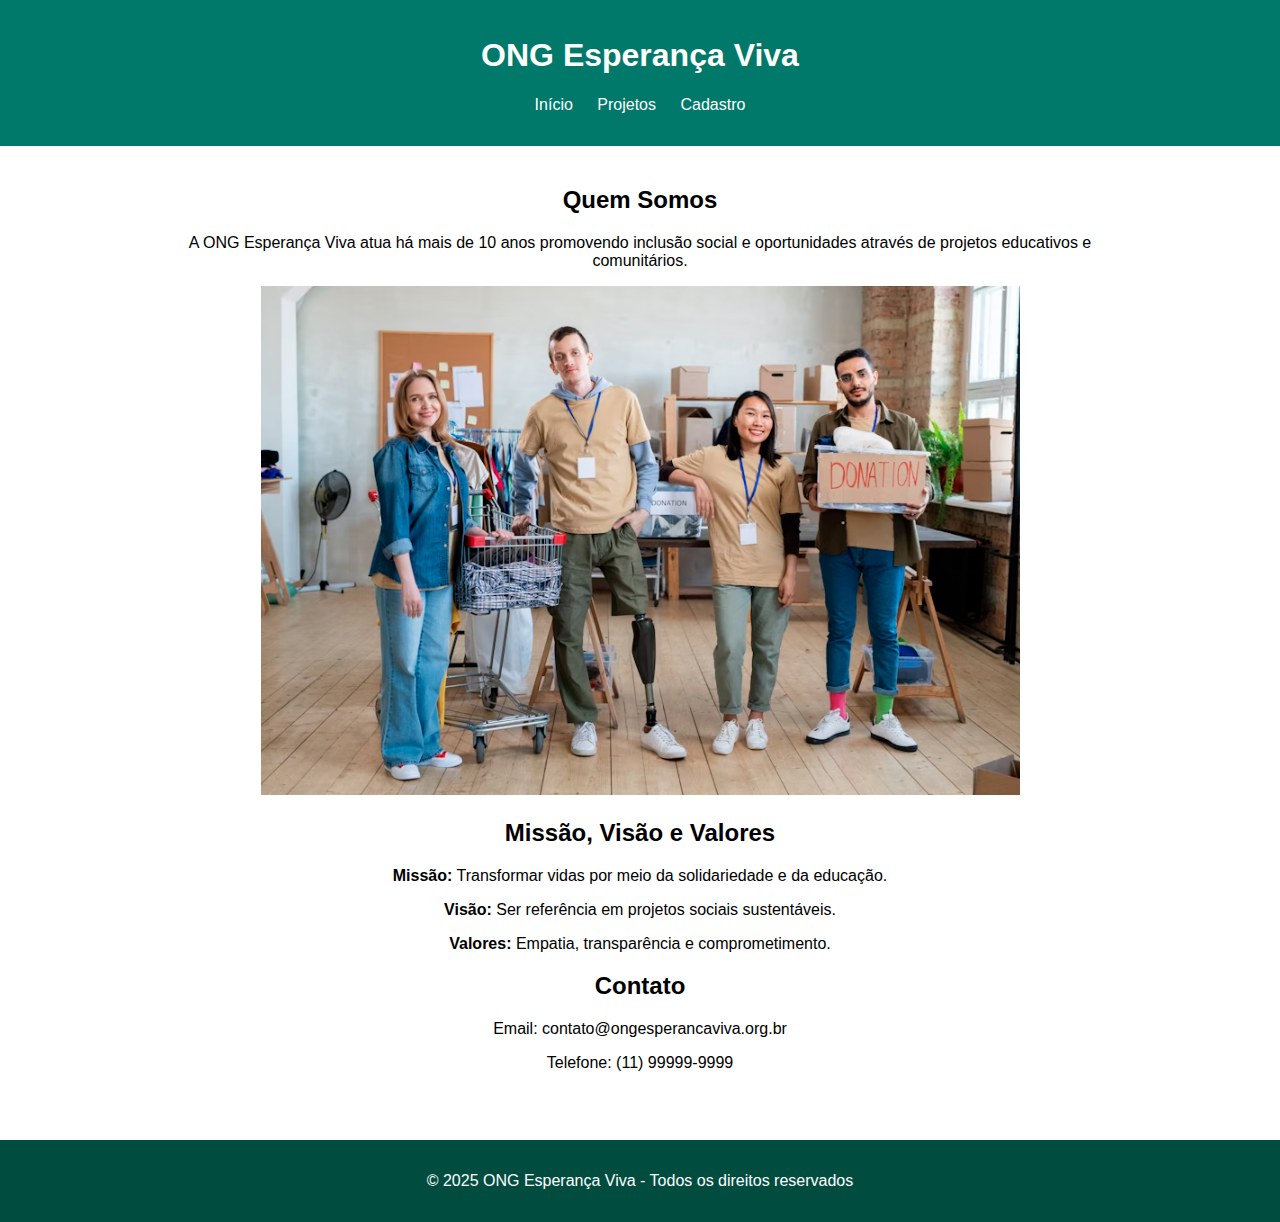
<file: index.html>
<!DOCTYPE html>
<html lang="pt-BR">
<head>
    <meta charset="UTF-8">
    <meta name="viewport" content="width=device-width, initial-scale=1.0">
    <title>ONG Esperança Viva</title>
    <link rel="stylesheet" href="css/style.css">
</head>
<body>
    <header>
        <h1>ONG Esperança Viva</h1>
        <nav>
            <ul>
                <li><a href="index.html">Início</a></li>
                <li><a href="projetos.html">Projetos</a></li>
                <li><a href="cadastro.html">Cadastro</a></li>
            </ul>
        </nav>
    </header>
    <main>
        <section>
            <h2>Quem Somos</h2>
            <p>A ONG Esperança Viva atua há mais de 10 anos promovendo inclusão social e oportunidades através de projetos educativos e comunitários.</p>
            <img src="img/ong-equipe.png" alt="Equipe da ONG em ação">
        </section>
        <section>
            <h2>Missão, Visão e Valores</h2>
            <p><strong>Missão:</strong> Transformar vidas por meio da solidariedade e da educação.</p>
            <p><strong>Visão:</strong> Ser referência em projetos sociais sustentáveis.</p>
            <p><strong>Valores:</strong> Empatia, transparência e comprometimento.</p>
        </section>
        <section>
            <h2>Contato</h2>
            <p>Email: contato@ongesperancaviva.org.br</p>
            <p>Telefone: (11) 99999-9999</p>
        </section>
    </main>
    <footer>
        <p>&copy; 2025 ONG Esperança Viva - Todos os direitos reservados</p>
    </footer>
</body>
</html>
</file>
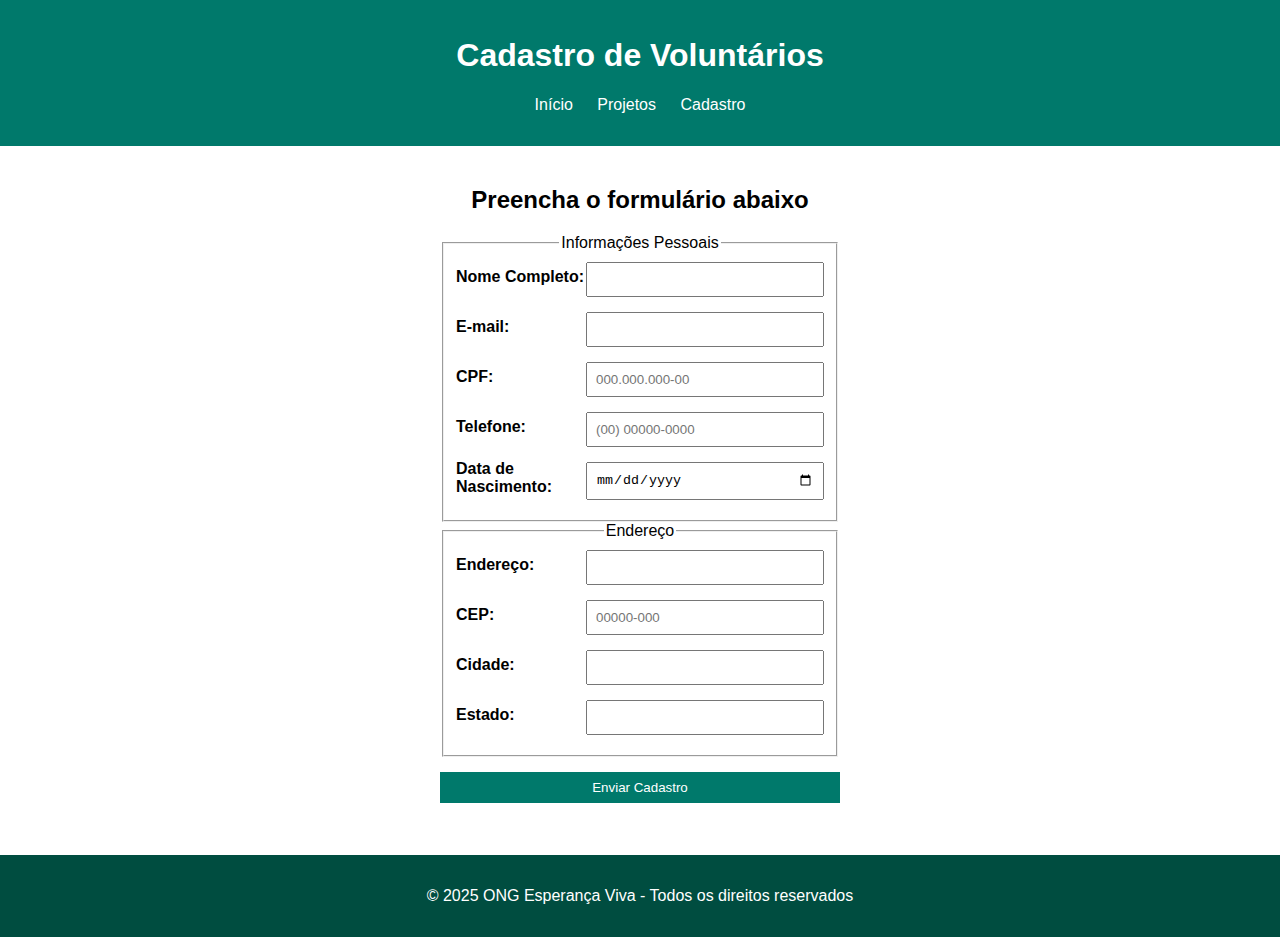
<file: cadastro.html>
<!DOCTYPE html>
<html lang="pt-BR">
<head>
    <meta charset="UTF-8">
    <meta name="viewport" content="width=device-width, initial-scale=1.0">
    <title>Cadastro - ONG Esperança Viva</title>
    <link rel="stylesheet" href="css/style.css">
</head>
<body>
    <header>
        <h1>Cadastro de Voluntários</h1>
        <nav>
            <ul>
                <li><a href="index.html">Início</a></li>
                <li><a href="projetos.html">Projetos</a></li>
                <li><a href="cadastro.html">Cadastro</a></li>
            </ul>
        </nav>
    </header>
    <main>
        <section>
            <h2>Preencha o formulário abaixo</h2>
            <form>
                <fieldset>
                    <legend>Informações Pessoais</legend>
                    
                    <div class="linha">
                    <label for="nome">Nome Completo:</label>
                    <input type="text" id="nome" name="nome" required>
                    </div>

                    <div class="linha">
                    <label for="email">E-mail:</label>
                    <input type="email" id="email" name="email" required>
                    </div>

                    <div class="linha">
                    <label for="cpf">CPF:</label>
                    <input type="text" id="cpf" name="cpf" pattern="\d{3}\.\d{3}\.\d{3}-\d{2}" placeholder="000.000.000-00" required>
                    </div>

                    <div class="linha">
                    <label for="telefone">Telefone:</label>
                    <input type="tel" id="telefone" name="telefone" pattern="\(\d{2}\) \d{5}-\d{4}" placeholder="(00) 00000-0000" required>
                    </div>

                    <div class="linha">
                    <label for="nascimento">Data de Nascimento:</label>
                    <input type="date" id="nascimento" name="nascimento" required>
                    </div>
                    
                </fieldset>

                <fieldset>
                    <legend>Endereço</legend>

                    <div class="linha">
                    <label for="endereco">Endereço:</label>
                    <input type="text" id="endereco" name="endereco" required>
                    </div>

                    <div class="linha">
                    <label for="cep">CEP:</label>
                    <input type="text" id="cep" name="cep" pattern="\d{5}-\d{3}" placeholder="00000-000" required>
                    </div>

                    <div class="linha">
                    <label for="cidade">Cidade:</label>
                    <input type="text" id="cidade" name="cidade" required>
                    </div>
                    

                   <div class="linha">
                    <label for="estado">Estado:</label>
                    <input type="text" id="estado" name="estado" required>
                   </div>
                </fieldset>

                <button type="submit">Enviar Cadastro</button>
            </form>
        </section>
    </main>
    <footer>
        <p>&copy; 2025 ONG Esperança Viva - Todos os direitos reservados</p>
    </footer>
</body>
</html>
</file>
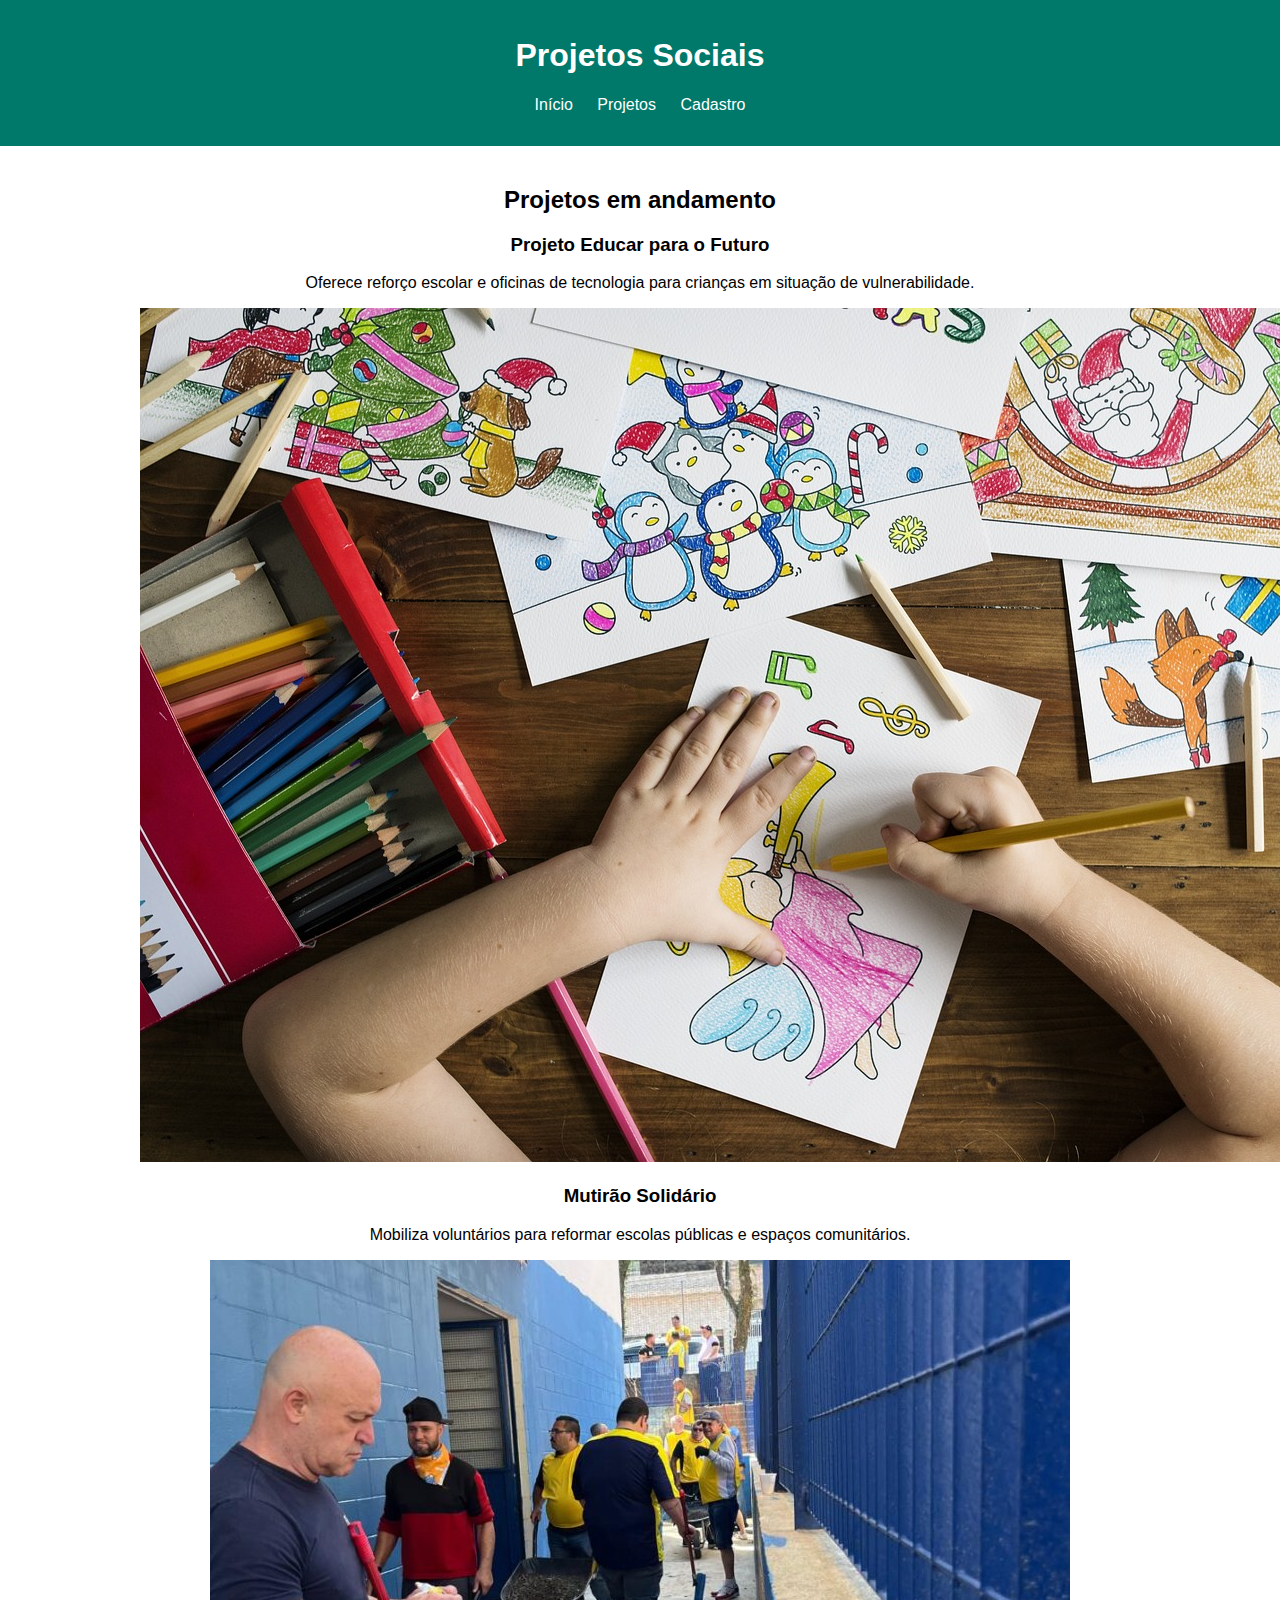
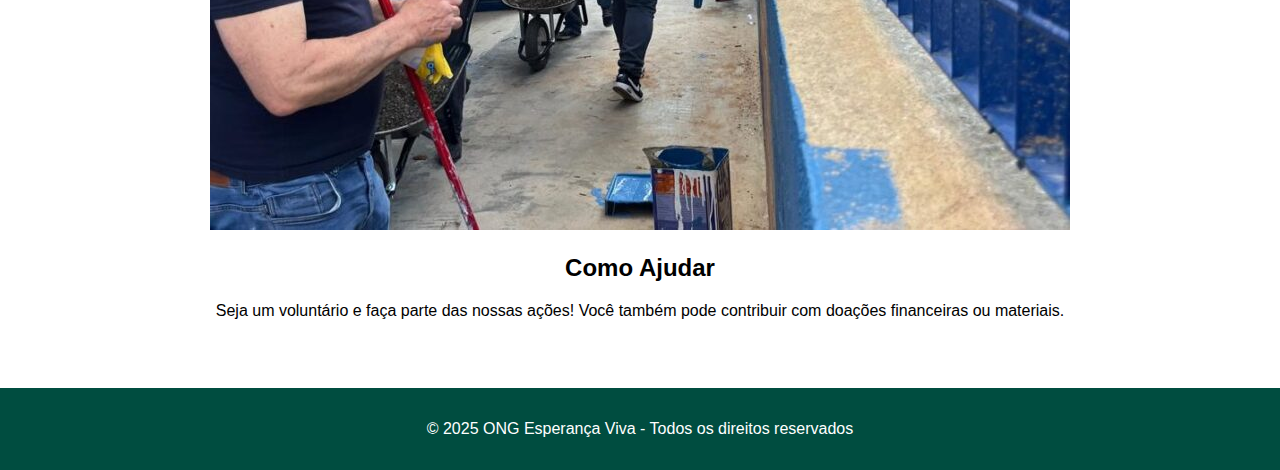
<file: projetos.html>
<!DOCTYPE html>
<html lang="pt-BR">
<head>
    <meta charset="UTF-8">
    <meta name="viewport" content="width=device-width, initial-scale=1.0">
    <title>Projetos - ONG Esperança Viva</title>
    <link rel="stylesheet" href="css/style.css">
</head>
<body>
    <header>
        <h1>Projetos Sociais</h1>
        <nav>
            <ul>
                <li><a href="index.html">Início</a></li>
                <li><a href="projetos.html">Projetos</a></li>
                <li><a href="cadastro.html">Cadastro</a></li>
            </ul>
        </nav>
    </header>
    <main>
        <section>
            <h2>Projetos em andamento</h2>
            <article>
                <h3>Projeto Educar para o Futuro</h3>
                <p>Oferece reforço escolar e oficinas de tecnologia para crianças em situação de vulnerabilidade.</p>
                <img src="img/projeto-educar.jpg" alt="Crianças em sala de aula aprendendo informática">
            </article>
            <article>
                <h3>Mutirão Solidário</h3>
                <p>Mobiliza voluntários para reformar escolas públicas e espaços comunitários.</p>
                <img src="img/mutirao-solidario.jpeg" alt="Voluntários pintando uma escola">
            </article>
        </section>
        <section>
            <h2>Como Ajudar</h2>
            <p>Seja um voluntário e faça parte das nossas ações! Você também pode contribuir com doações financeiras ou materiais.</p>
        </section>
    </main>
    <footer>
        <p>&copy; 2025 ONG Esperança Viva - Todos os direitos reservados</p>
    </footer>
</body>
</html>
</file>
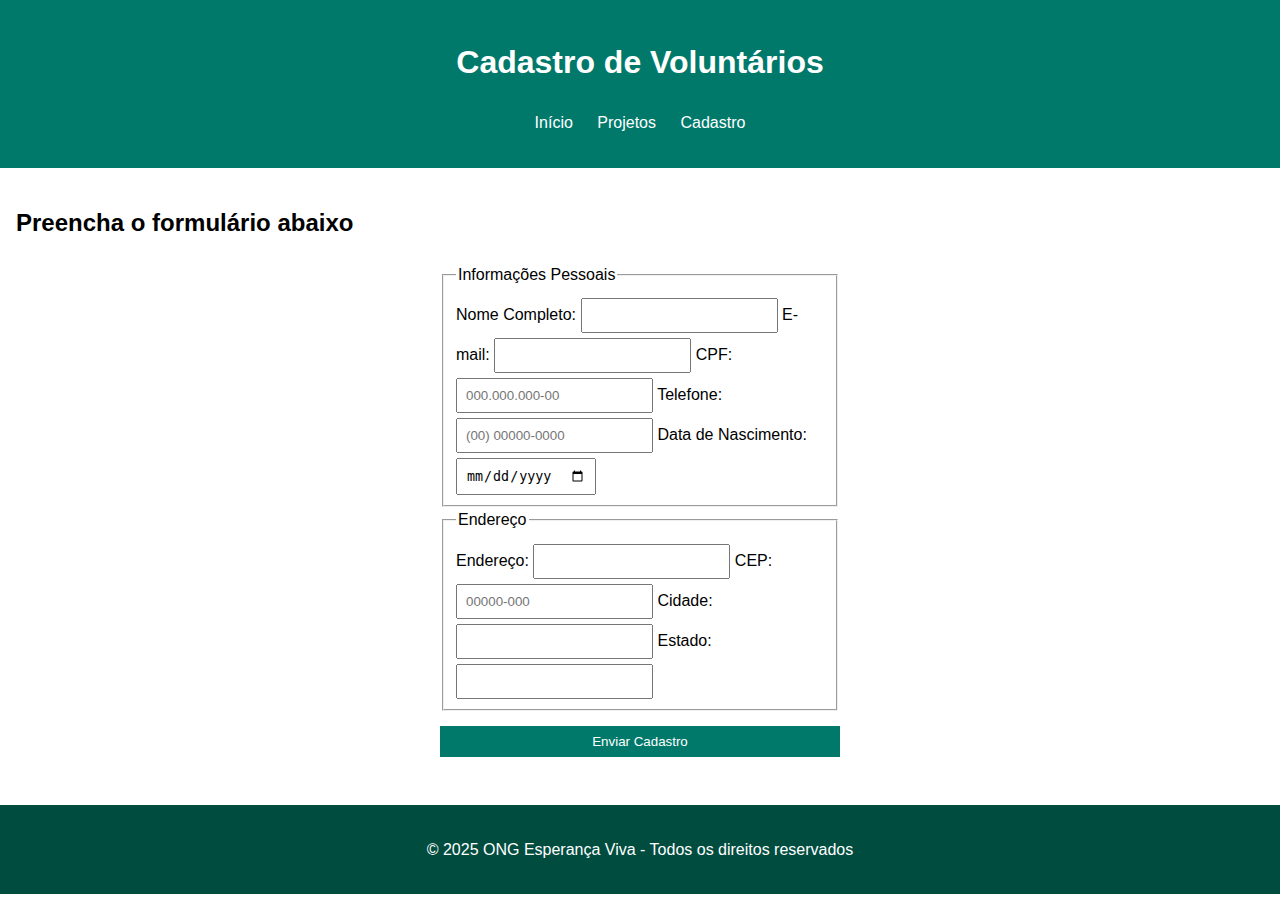
<file: meu-projeto-ong-html5/cadastro.html>
<!DOCTYPE html>
<html lang="pt-BR">
<head>
    <meta charset="UTF-8">
    <meta name="viewport" content="width=device-width, initial-scale=1.0">
    <title>Cadastro - ONG Esperança Viva</title>
    <link rel="stylesheet" href="css/style.css">
</head>
<body>
    <header>
        <h1>Cadastro de Voluntários</h1>
        <nav>
            <ul>
                <li><a href="index.html">Início</a></li>
                <li><a href="projetos.html">Projetos</a></li>
                <li><a href="cadastro.html">Cadastro</a></li>
            </ul>
        </nav>
    </header>
    <main>
        <section>
            <h2>Preencha o formulário abaixo</h2>
            <form>
                <fieldset>
                    <legend>Informações Pessoais</legend>
                    <label for="nome">Nome Completo:</label>
                    <input type="text" id="nome" name="nome" required>

                    <label for="email">E-mail:</label>
                    <input type="email" id="email" name="email" required>

                    <label for="cpf">CPF:</label>
                    <input type="text" id="cpf" name="cpf" pattern="\d{3}\.\d{3}\.\d{3}-\d{2}" placeholder="000.000.000-00" required>

                    <label for="telefone">Telefone:</label>
                    <input type="tel" id="telefone" name="telefone" pattern="\(\d{2}\) \d{5}-\d{4}" placeholder="(00) 00000-0000" required>

                    <label for="nascimento">Data de Nascimento:</label>
                    <input type="date" id="nascimento" name="nascimento" required>
                </fieldset>

                <fieldset>
                    <legend>Endereço</legend>
                    <label for="endereco">Endereço:</label>
                    <input type="text" id="endereco" name="endereco" required>

                    <label for="cep">CEP:</label>
                    <input type="text" id="cep" name="cep" pattern="\d{5}-\d{3}" placeholder="00000-000" required>

                    <label for="cidade">Cidade:</label>
                    <input type="text" id="cidade" name="cidade" required>

                    <label for="estado">Estado:</label>
                    <input type="text" id="estado" name="estado" required>
                </fieldset>

                <button type="submit">Enviar Cadastro</button>
            </form>
        </section>
    </main>
    <footer>
        <p>&copy; 2025 ONG Esperança Viva - Todos os direitos reservados</p>
    </footer>
</body>
</html>
</file>
<file: css/style.css>
body {
  font-family: Arial, sans-serif;
  margin: 0;
  padding: 0;
  text-align: center; /* mantém o texto centralizado */
}

header {
  background: #00796b;
  color: white;
  padding: 1rem;
  text-align: center;
  width: 100%;           /* faixa verde de ponta a ponta */
  box-sizing: border-box;
}

nav ul {
  list-style: none;
  padding: 0;
}

nav ul li {
  display: inline;
  margin: 0 10px;
}

nav a {
  color: white;
  text-decoration: none;
}

main {
  max-width: 1000px;
  margin: 0 auto;
  padding: 20px;
}

footer {
  background: #004d40;
  color: white;
  text-align: center;
  padding: 1rem;
  margin-top: 2rem;
}

form {
  display: flex;
  flex-direction: column;
  max-width: 400px;
  margin: 0 auto;
}

.linha {
  display: flex;
  align-items: center;
  justify-content: space-between;
  margin-bottom: 10px;
}

label {
  width: 130px;             
  font-weight: bold;
  text-align: left; 
}

input, button {
  padding: 8px;
  margin-top: 5px;
}

button {
  background: #00796b;
  color: white;
  border: none;
  cursor: pointer;
  margin-top: 15px;
}

button:hover {
  background: #004d40;
}

.linha input {
  flex: 1;                 
}

@media (max-width: 600px) {
  .linha {
    flex-direction: column;
    align-items: flex-start;
  }

  label {
    width: 100%;
  }
}
</file>
<file: meu-projeto-ong-html5/css/style.css>
body {
    font-family: Arial, sans-serif;
    margin: 0;
    padding: 0;
    line-height: 1.6;
}
header {
    background: #00796b;
    color: white;
    padding: 1rem;
    text-align: center;
}
nav ul {
    list-style: none;
    padding: 0;
}
nav ul li {
    display: inline;
    margin: 0 10px;
}
nav a {
    color: white;
    text-decoration: none;
}
main {
    padding: 1rem;
}
footer {
    background: #004d40;
    color: white;
    text-align: center;
    padding: 1rem;
    margin-top: 2rem;
}
form {
    display: flex;
    flex-direction: column;
    max-width: 400px;
    margin: 0 auto;
}
label {
    margin-top: 10px;
}
input, button {
    padding: 8px;
    margin-top: 5px;
}
button {
    background: #00796b;
    color: white;
    border: none;
    cursor: pointer;
    margin-top: 15px;
}
button:hover {
    background: #004d40;
}
</file>
